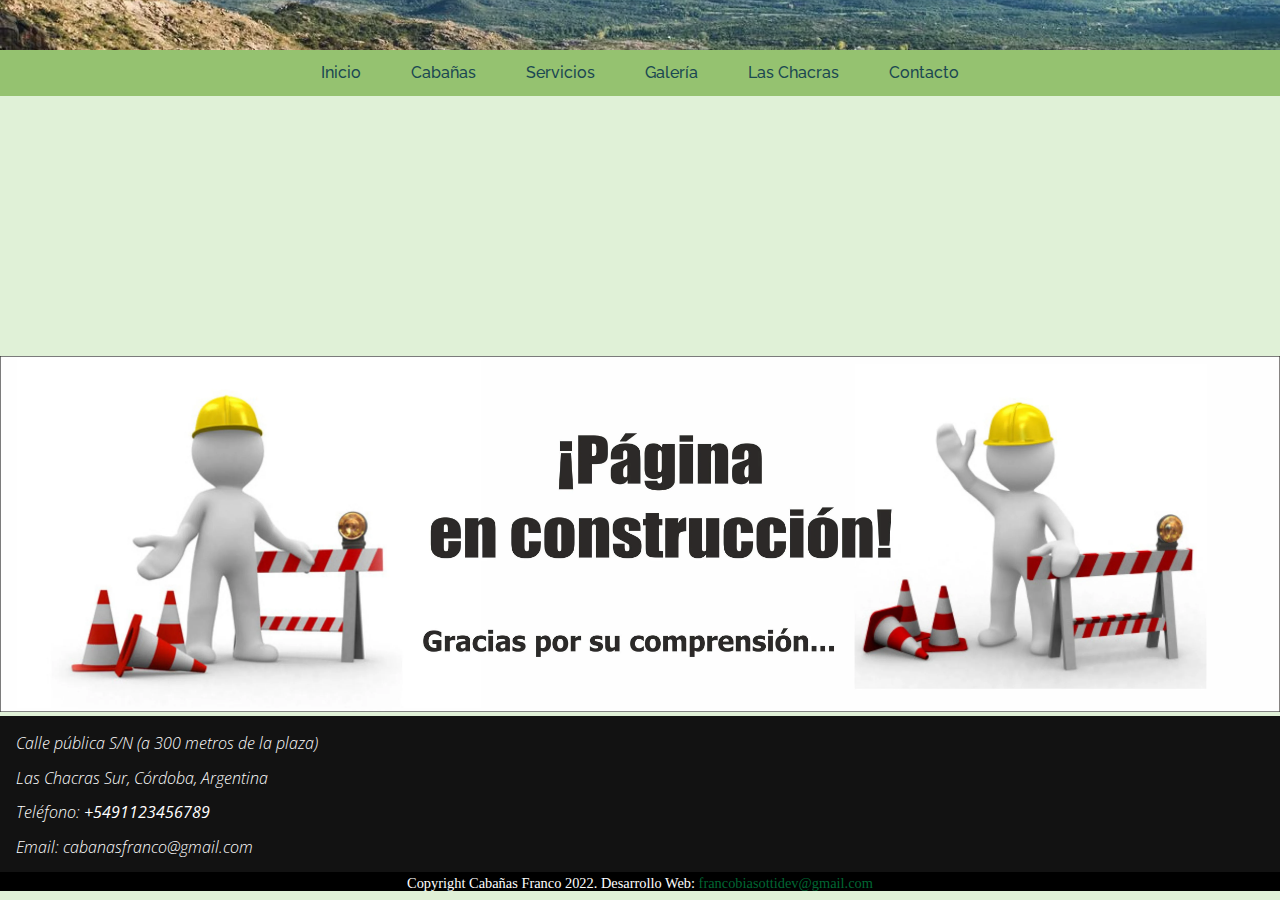
<file: index.html>
<!DOCTYPE html>
<html lang="es">
<head>
    <meta charset="UTF-8">
    <meta http-equiv="X-UA-Compatible" content="IE=edge">
    <meta name="viewport" content="width=device-width, initial-scale=1.0">
    <title>Cabañas Franco | Las Chacras, Cordoba</title>
    <link rel="preconnect" href="https://fonts.googleapis.com">
    <link rel="preconnect" href="https://fonts.gstatic.com" crossorigin>
    <link href="https://fonts.googleapis.com/css2?family=Montserrat:wght@300;400;500&family=Open+Sans:ital,wght@0,500;1,300;1,400&family=Raleway:wght@300;500&display=swap" rel="stylesheet">
    <link rel="stylesheet" href="https://cdnjs.cloudflare.com/ajax/libs/font-awesome/6.1.2/css/all.min.css" integrity="sha512-1sCRPdkRXhBV2PBLUdRb4tMg1w2YPf37qatUFeS7zlBy7jJI8Lf4VHwWfZZfpXtYSLy85pkm9GaYVYMfw5BC1A==" crossorigin="anonymous" referrerpolicy="no-referrer">
    <link rel="stylesheet" href="css/normalize.css">
    <link rel="stylesheet" href="css/index.css">
</head>
<body>
    <header>
        <div class="topbar">
            <img src="/assets/images/topbar.webp" alt="imagen topbar">
        </div>
        <nav class="menu">
            <ul type="none">
                <li><a href="index.html">Inicio</a></li>
                <li><a href="cabanas.html">Cabañas</a></li>
                <li><a href="servicios.html">Servicios</a></li>
                <li><a href="galeria.html">Galería</a></li>
                <li><a href="las-chacras.html">Las Chacras</a></li>
                <li><a href="contacto.html">Contacto</a></li>
            </ul>
        </nav>
    </header>
    <main>
        <img src="assets/images/en_construccion_1.webp" alt="sitio_en_construccion" class="construccion">
    </main>
    <footer>
        <div class="footer1">
            <p>Calle pública S/N (a 300 metros de la plaza)</p>
            <p>Las Chacras Sur, Córdoba, Argentina</p>
            <p>Teléfono: <strong>+5491123456789</strong></p> <!--El numero seria un link a Whatsapp-->
            <p>Email: cabanasfranco@gmail.com</p>
        </div>
        <div class="copyright">
            <span>Copyright Cabañas Franco 2022. Desarrollo Web: <a href="mailto:francobiasottidev@gmail.com">francobiasottidev@gmail.com</a></span>
        </div>
    </footer>
</body>
</html>
</file>
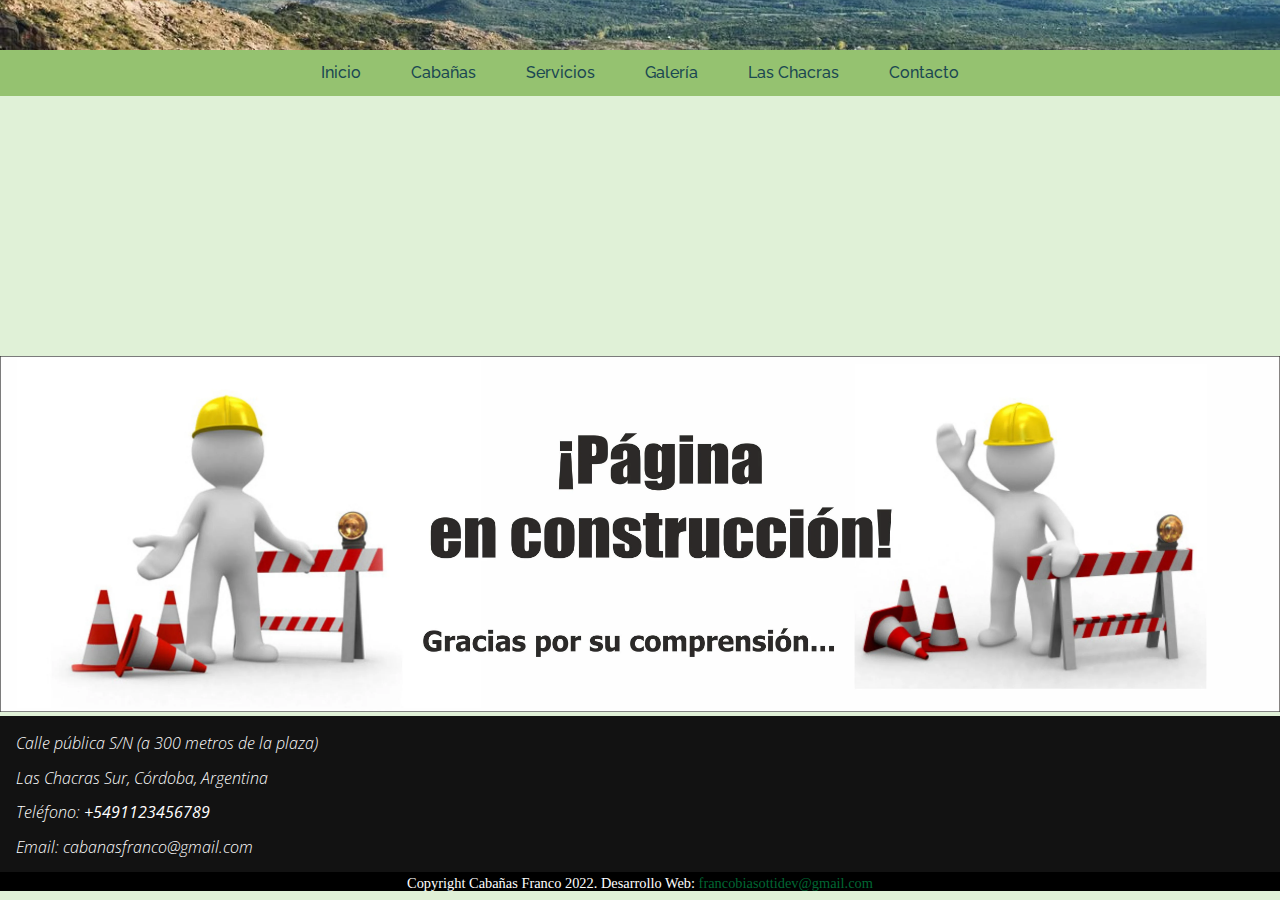
<file: cabanas.html>
<!DOCTYPE html>
<html lang="es">
<head>
    <meta charset="UTF-8">
    <meta http-equiv="X-UA-Compatible" content="IE=edge">
    <meta name="viewport" content="width=device-width, initial-scale=1.0">
    <title>Cabañas - Cabañas Franco | Las Chacras, Cordoba</title>
    <link rel="preconnect" href="https://fonts.googleapis.com">
    <link rel="preconnect" href="https://fonts.gstatic.com" crossorigin>
    <link href="https://fonts.googleapis.com/css2?family=Montserrat:wght@300;400;500&family=Open+Sans:ital,wght@0,500;1,300;1,400&family=Raleway:wght@300;500&display=swap" rel="stylesheet">
    <link rel="stylesheet" href="https://cdnjs.cloudflare.com/ajax/libs/font-awesome/6.1.2/css/all.min.css" integrity="sha512-1sCRPdkRXhBV2PBLUdRb4tMg1w2YPf37qatUFeS7zlBy7jJI8Lf4VHwWfZZfpXtYSLy85pkm9GaYVYMfw5BC1A==" crossorigin="anonymous" referrerpolicy="no-referrer">
    <link rel="stylesheet" href="css/normalize.css">
    <link rel="stylesheet" href="css/cabanas.css">
</head>
<body>
    <header>
        <div class="topbar">
            <img src="/assets/images/topbar.webp" alt="imagen topbar">
        </div>
        <nav class="menu">
            <ul type="none">
                <li><a href="index.html">Inicio</a></li>
                <li><a href="cabanas.html">Cabañas</a></li>
                <li><a href="servicios.html">Servicios</a></li>
                <li><a href="galeria.html">Galería</a></li>
                <li><a href="las-chacras.html">Las Chacras</a></li>
                <li><a href="contacto.html">Contacto</a></li>
            </ul>
        </nav>
    </header>
    <main>
        <img src="assets/images/en_construccion_1.webp" alt="sitio_en_construccion" class="construccion">
    </main>
    <footer>
        <div class="footer1">
            <p>Calle pública S/N (a 300 metros de la plaza)</p>
            <p>Las Chacras Sur, Córdoba, Argentina</p>
            <p>Teléfono: <strong>+5491123456789</strong></p> <!--El numero seria un link a Whatsapp-->
            <p>Email: cabanasfranco@gmail.com</p>
        </div>
        <div class="copyright">
            <span>Copyright Cabañas Franco 2022. Desarrollo Web: <a href="mailto:francobiasottidev@gmail.com">francobiasottidev@gmail.com</a></span>
        </div>
    </footer>
</body>
</html>
</file>
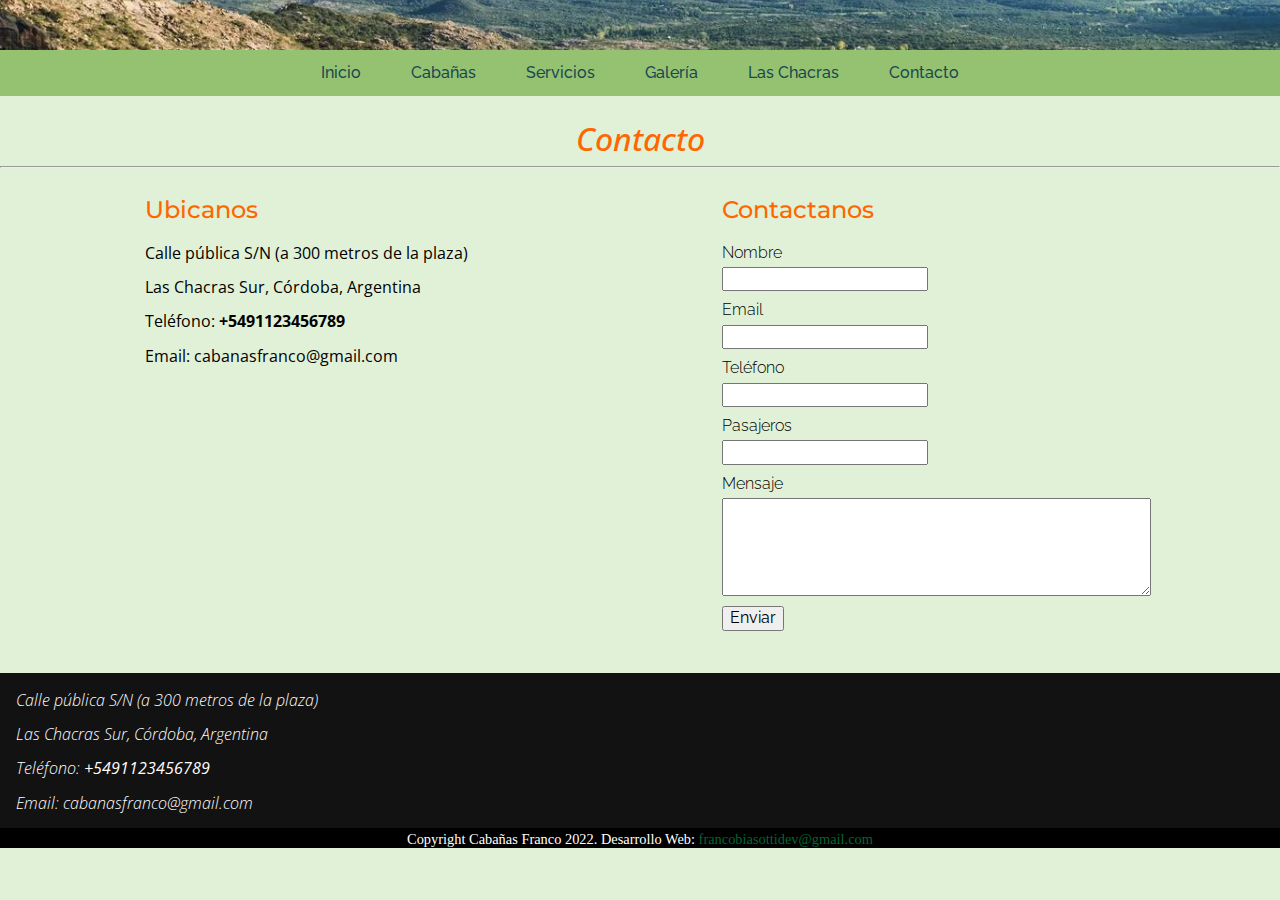
<file: contacto.html>
<!DOCTYPE html>
<html lang="es">
<head>
    <meta charset="UTF-8">
    <meta http-equiv="X-UA-Compatible" content="IE=edge">
    <meta name="viewport" content="width=device-width, initial-scale=1.0">
    <title>Contacto - Cabañas Franco | Las Chacras, Cordoba</title>
    <link rel="preconnect" href="https://fonts.googleapis.com">
    <link rel="preconnect" href="https://fonts.gstatic.com" crossorigin>
    <link href="https://fonts.googleapis.com/css2?family=Montserrat:wght@300;400;500&family=Open+Sans:ital,wght@0,500;1,300;1,400&family=Raleway:wght@300;500&display=swap" rel="stylesheet">
    <link rel="stylesheet" href="https://cdnjs.cloudflare.com/ajax/libs/font-awesome/6.1.2/css/all.min.css" integrity="sha512-1sCRPdkRXhBV2PBLUdRb4tMg1w2YPf37qatUFeS7zlBy7jJI8Lf4VHwWfZZfpXtYSLy85pkm9GaYVYMfw5BC1A==" crossorigin="anonymous" referrerpolicy="no-referrer">
    <link rel="stylesheet" href="css/normalize.css">
    <link rel="stylesheet" href="css/contacto.css">
</head>
<body>
    <header>
        <div class="topbar">
            <img src="/assets/images/topbar.webp" alt="imagen topbar">
        </div>
        <nav class="menu">
            <ul type="none">
                <li><a href="index.html">Inicio</a></li>
                <li><a href="cabanas.html">Cabañas</a></li>
                <li><a href="servicios.html">Servicios</a></li>
                <li><a href="galeria.html">Galería</a></li>
                <li><a href="las-chacras.html">Las Chacras</a></li>
                <li><a href="contacto.html">Contacto</a></li>
            </ul>
        </nav>
    </header>
    <main>
        <h1>Contacto</h1>
        <hr>
        <div>
            <div class="ubicanos">
                <h2>Ubicanos</h2>
                <p>Calle pública S/N (a 300 metros de la plaza)</p>
                <p>Las Chacras Sur, Córdoba, Argentina</p>
                <p>Teléfono: <strong>+5491123456789</strong></p>
                <p>Email: cabanasfranco@gmail.com</p>
            </div>
            <div class="contactanos">
                <h2>Contactanos</h2>
                <form action="" class="form">
                <div>
                    <label for="name">Nombre</label>
                    <input id="name" type="text">
                </div>
                <div>
                    <label for="email">Email</label>
                    <input id="email" type="email">
                </div>
                <div>
                    <label for="phone">Teléfono</label>
                    <input id="phone" type="tel">
                </div>
                <div>
                    <label for="passengers">Pasajeros</label>
                    <input id="passengers" type="number">
                </div>
                <div>
                    <label for="message">Mensaje</label>
                    <textarea name="message" id="message" cols="45" rows="5"></textarea>
                </div>
                <div>
                    <label for="submit"></label>
                    <input id="submit" type="submit" value="Enviar">
                </div>
                </form>
            </div>
        </div>
    </main>
    <footer>
        <div class="footer1">
            <p>Calle pública S/N (a 300 metros de la plaza)</p>
            <p>Las Chacras Sur, Córdoba, Argentina</p>
            <p>Teléfono: <strong>+5491123456789</strong></p> <!--El numero seria un link a Whatsapp-->
            <p>Email: cabanasfranco@gmail.com</p>
        </div>
        <div class="copyright">
            <span>Copyright Cabañas Franco 2022. Desarrollo Web: <a href="mailto:francobiasottidev@gmail.com">francobiasottidev@gmail.com</a></span>
        </div>
    </footer>
</body>
</html>
</file>
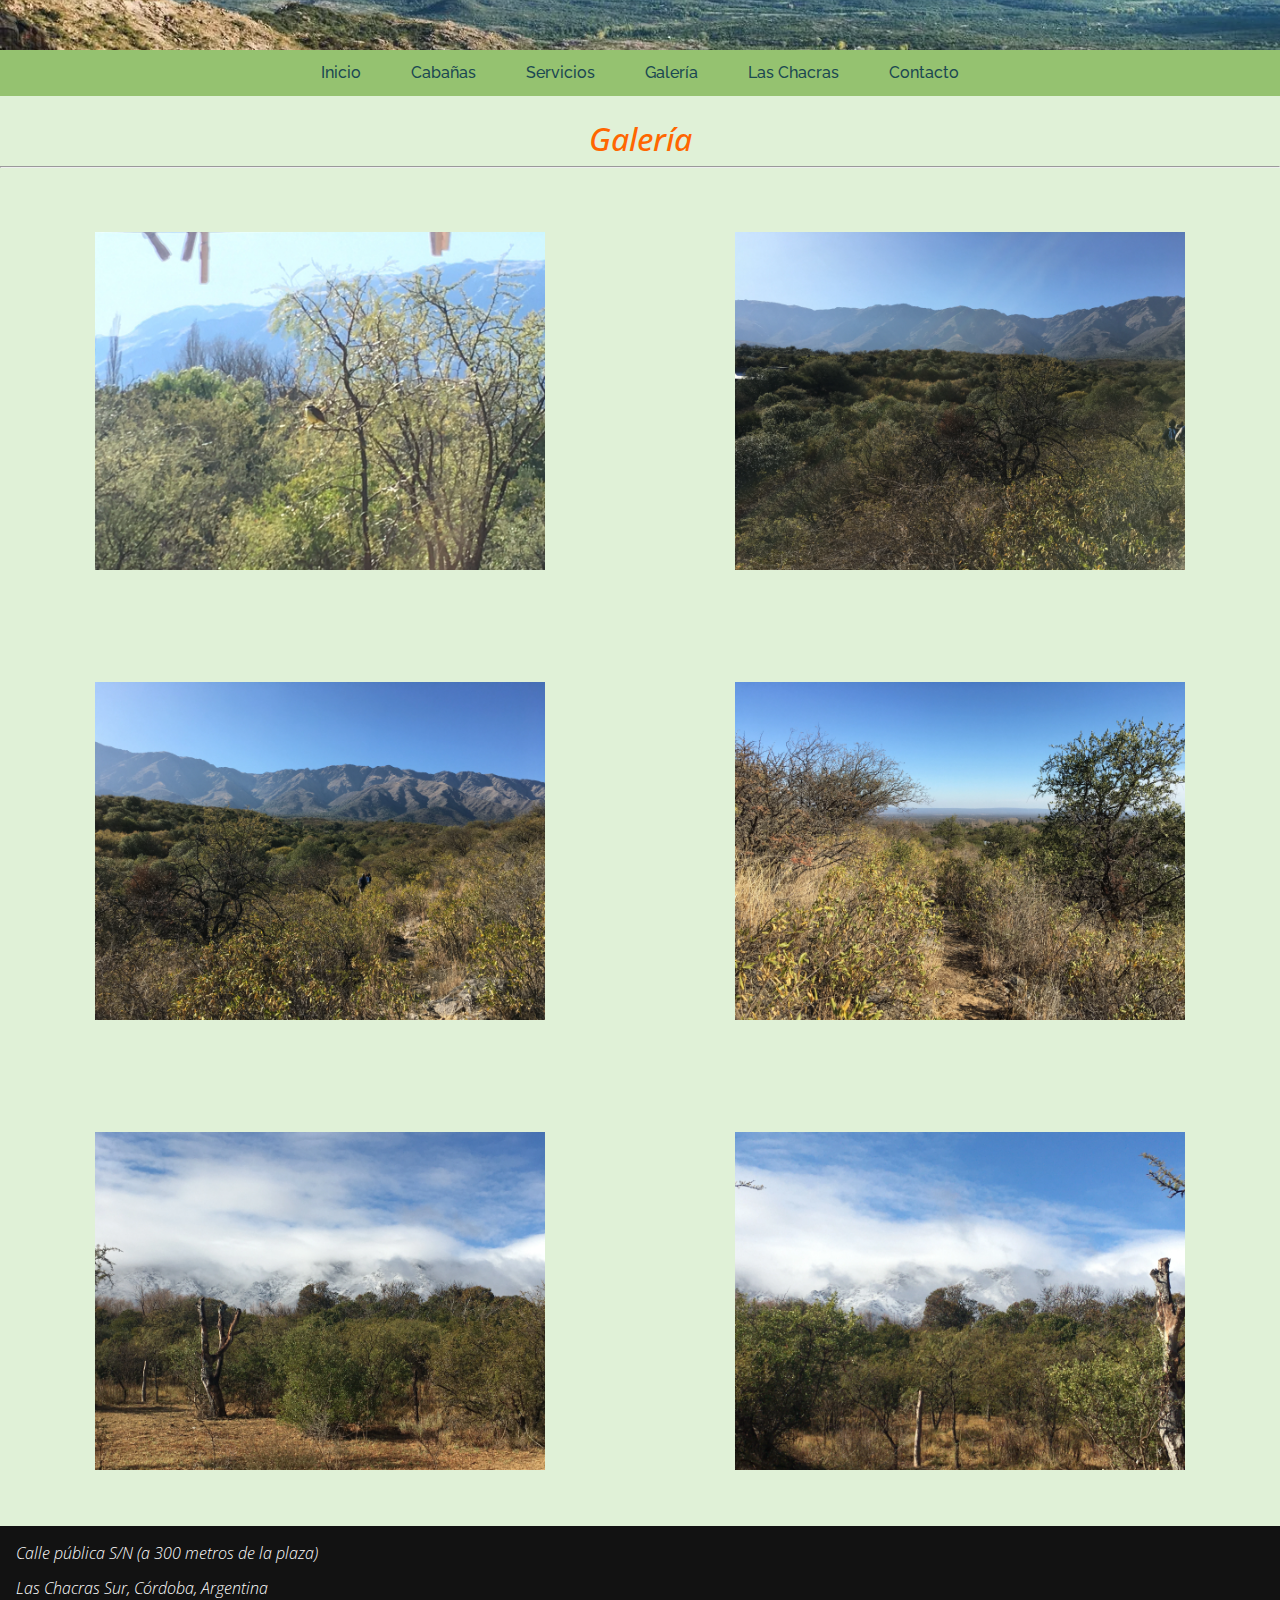
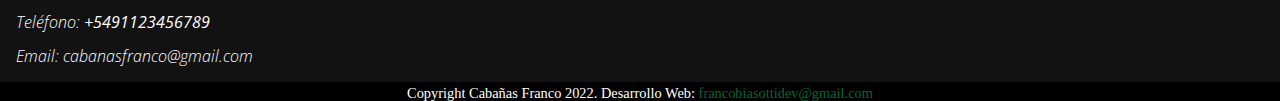
<file: galeria.html>
<!DOCTYPE html>
<html lang="es">
<head>
    <meta charset="UTF-8">
    <meta http-equiv="X-UA-Compatible" content="IE=edge">
    <meta name="viewport" content="width=device-width, initial-scale=1.0">
    <title>Galeria - Cabañas Franco | Las Chacras, Cordoba</title>
    <link rel="preconnect" href="https://fonts.googleapis.com">
    <link rel="preconnect" href="https://fonts.gstatic.com" crossorigin>
    <link href="https://fonts.googleapis.com/css2?family=Montserrat:wght@300;400;500&family=Open+Sans:ital,wght@0,500;1,300;1,400&family=Raleway:wght@300;500&display=swap" rel="stylesheet">
    <link rel="stylesheet" href="https://cdnjs.cloudflare.com/ajax/libs/font-awesome/6.1.2/css/all.min.css" integrity="sha512-1sCRPdkRXhBV2PBLUdRb4tMg1w2YPf37qatUFeS7zlBy7jJI8Lf4VHwWfZZfpXtYSLy85pkm9GaYVYMfw5BC1A==" crossorigin="anonymous" referrerpolicy="no-referrer">
    <link rel="stylesheet" href="css/normalize.css">
    <link rel="stylesheet" href="css/galeria.css">
</head>
<body>
    <header>
        <div class="topbar">
            <img src="/assets/images/topbar.webp" alt="imagen topbar">
        </div>
        <nav class="menu">
            <ul type="none">
                <li><a href="index.html">Inicio</a></li>
                <li><a href="cabanas.html">Cabañas</a></li>
                <li><a href="servicios.html">Servicios</a></li>
                <li><a href="galeria.html">Galería</a></li>
                <li><a href="las-chacras.html">Las Chacras</a></li>
                <li><a href="contacto.html">Contacto</a></li>
            </ul>
        </nav>
    </header>
    <main>
        <h1>Galería</h1>
        <hr>
        <div>
            <img src="assets/images/paisajes/Fondo_1.webp" alt="paisaje 1">
            <img src="assets/images/paisajes/Fondo_2.webp" alt="paisaje 2">
            <img src="assets/images/paisajes/Fondo_3.webp" alt="paisaje 3">
            <img src="assets/images/paisajes/Fondo_4.webp" alt="paisaje 4">
            <img src="assets/images/paisajes/Fondo_5.webp" alt="paisaje 5">
            <img src="assets/images/paisajes/Fondo_6.webp" alt="paisaje 6">
        </div>
    </main>
    <footer>
        <div class="footer1">
            <p>Calle pública S/N (a 300 metros de la plaza)</p>
            <p>Las Chacras Sur, Córdoba, Argentina</p>
            <p>Teléfono: <strong>+5491123456789</strong></p> <!--El numero seria un link a Whatsapp-->
            <p>Email: cabanasfranco@gmail.com</p>
        </div>
        <div class="copyright">
            <span>Copyright Cabañas Franco 2022. Desarrollo Web: <a href="mailto:francobiasottidev@gmail.com">francobiasottidev@gmail.com</a></span>
        </div>
    </footer>
</body>
</html>
</file>
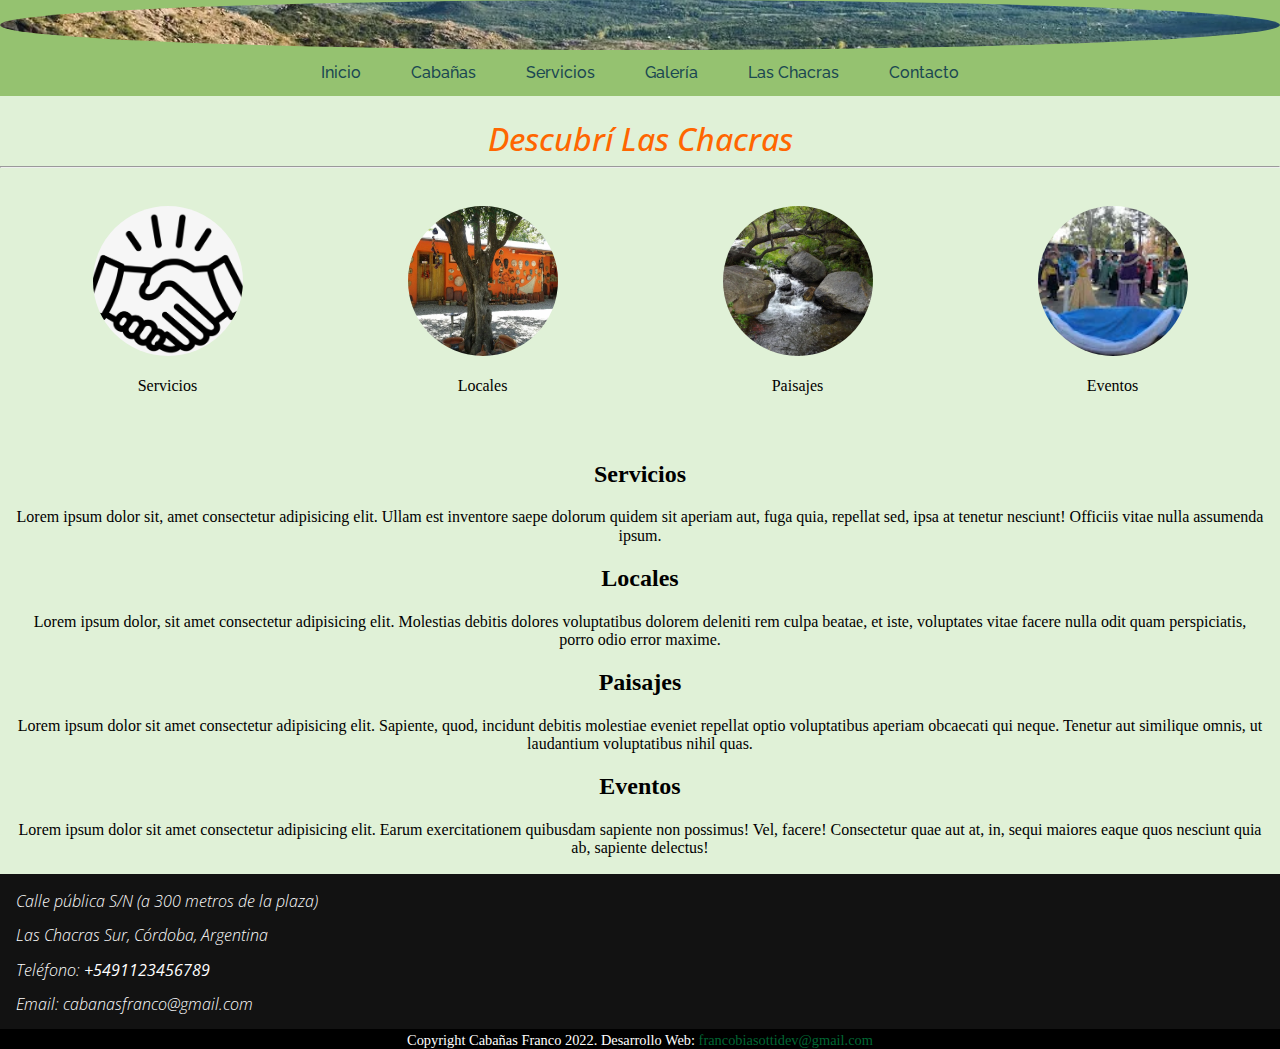
<file: las-chacras.html>
<!DOCTYPE html>
<html lang="es">
<head>
    <meta charset="UTF-8">
    <meta http-equiv="X-UA-Compatible" content="IE=edge">
    <meta name="viewport" content="width=device-width, initial-scale=1.0">
    <title>Las Chacras - Cabañas Franco | Las Chacras, Cordoba</title>
    <link rel="preconnect" href="https://fonts.googleapis.com">
    <link rel="preconnect" href="https://fonts.gstatic.com" crossorigin>
    <link href="https://fonts.googleapis.com/css2?family=Montserrat:wght@300;400;500&family=Open+Sans:ital,wght@0,500;1,300;1,400&family=Raleway:wght@300;500&display=swap" rel="stylesheet">
    <link rel="stylesheet" href="https://cdnjs.cloudflare.com/ajax/libs/font-awesome/6.1.2/css/all.min.css" integrity="sha512-1sCRPdkRXhBV2PBLUdRb4tMg1w2YPf37qatUFeS7zlBy7jJI8Lf4VHwWfZZfpXtYSLy85pkm9GaYVYMfw5BC1A==" crossorigin="anonymous" referrerpolicy="no-referrer">
    <link rel="stylesheet" href="css/normalize.css">
    <link rel="stylesheet" href="css/las-chacras.css">
</head>
<body>
    <header>
        <div class="topbar">
            <img src="/assets/images/topbar.webp" alt="imagen topbar">
        </div>
        <nav class="menu">
            <ul type="none">
                <li><a href="index.html">Inicio</a></li>
                <li><a href="cabanas.html">Cabañas</a></li>
                <li><a href="servicios.html">Servicios</a></li>
                <li><a href="galeria.html">Galería</a></li>
                <li><a href="las-chacras.html">Las Chacras</a></li>
                <li><a href="contacto.html">Contacto</a></li>
            </ul>
        </nav>
    </header>
    <main>
        <h1>Descubrí Las Chacras</h1>
        <hr>
        <div class="container">
            <div class="servicios">
                <img src="assets/images/servicios.webp" alt="logo servicios">
                <p>Servicios</p>
            </div>
            <div class="locales">
                <img src="assets/images/locales.webp" alt="imagen locales">
                <p>Locales</p>
            </div>
            <div class="paisajes">
                <img src="assets/images/paisajes/arroyo.webp" alt="imagen paisajes">
                <p>Paisajes</p>
            </div>
            <div class="eventos">
                <img src="assets/images/eventos.webp" alt="imagen eventos">
                <p>Eventos</p>
            </div>
        </div>

        <h2>Servicios</h2>
        <p>Lorem ipsum dolor sit, amet consectetur adipisicing elit. Ullam est inventore saepe dolorum quidem sit aperiam aut, fuga quia, repellat sed, ipsa at tenetur nesciunt! Officiis vitae nulla assumenda ipsum.</p>

        <h2>Locales</h2>
        <p>Lorem ipsum dolor, sit amet consectetur adipisicing elit. Molestias debitis dolores voluptatibus dolorem deleniti rem culpa beatae, et iste, voluptates vitae facere nulla odit quam perspiciatis, porro odio error maxime.</p>

        <h2>Paisajes</h2>
        <p>Lorem ipsum dolor sit amet consectetur adipisicing elit. Sapiente, quod, incidunt debitis molestiae eveniet repellat optio voluptatibus aperiam obcaecati qui neque. Tenetur aut similique omnis, ut laudantium voluptatibus nihil quas.</p>

        <h2>Eventos</h2>
        <p>Lorem ipsum dolor sit amet consectetur adipisicing elit. Earum exercitationem quibusdam sapiente non possimus! Vel, facere! Consectetur quae aut at, in, sequi maiores eaque quos nesciunt quia ab, sapiente delectus!</p>
    </main>
    <footer>
        <div class="footer1">
            <p>Calle pública S/N (a 300 metros de la plaza)</p>
            <p>Las Chacras Sur, Córdoba, Argentina</p>
            <p>Teléfono: <strong>+5491123456789</strong></p> <!--El numero seria un link a Whatsapp-->
            <p>Email: cabanasfranco@gmail.com</p>
        </div>
        <div class="copyright">
            <span>Copyright Cabañas Franco 2022. Desarrollo Web: <a href="mailto:francobiasottidev@gmail.com">francobiasottidev@gmail.com</a></span>
        </div>
    </footer>
</body>
</html>
</file>
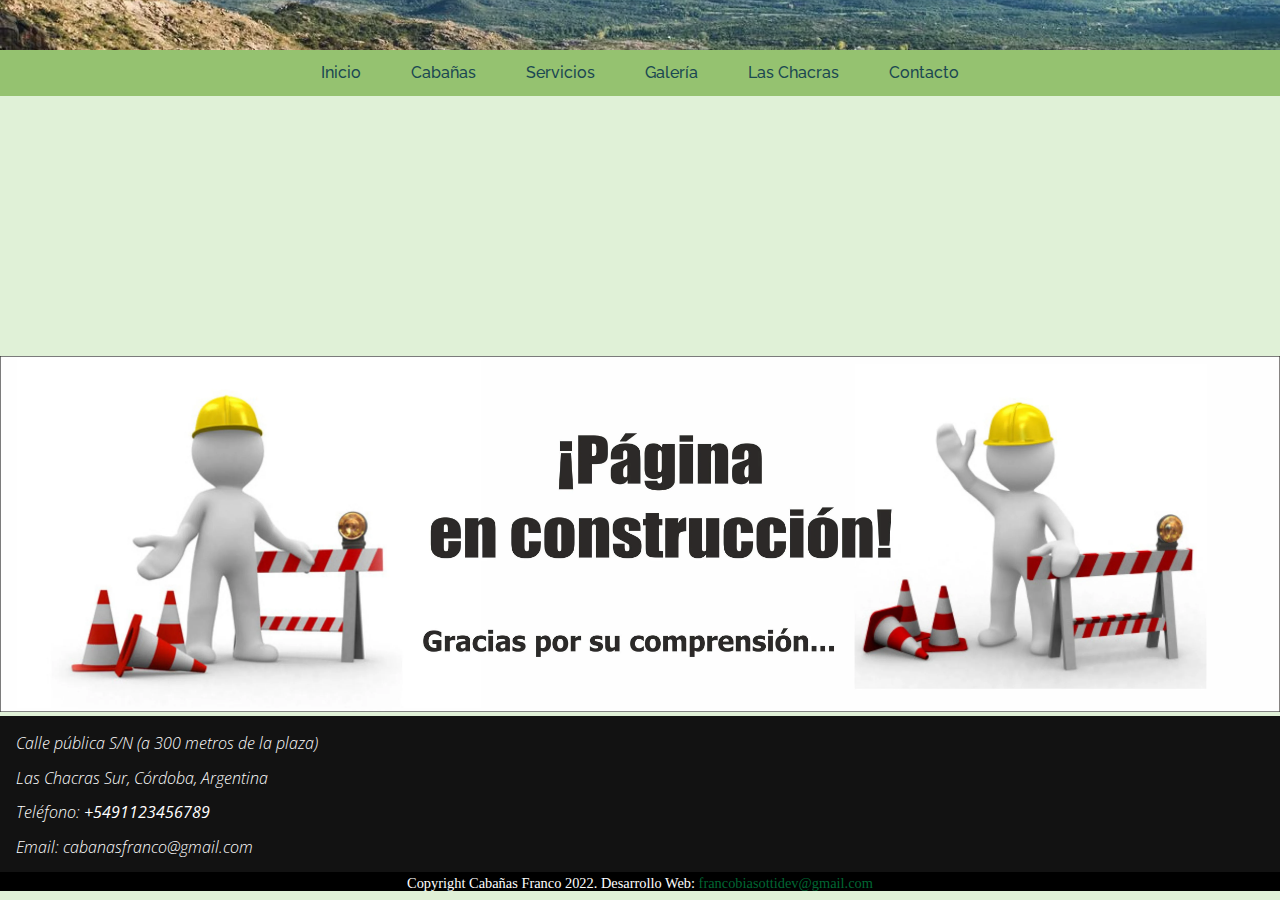
<file: servicios.html>
<!DOCTYPE html>
<html lang="es">
<head>
    <meta charset="UTF-8">
    <meta http-equiv="X-UA-Compatible" content="IE=edge">
    <meta name="viewport" content="width=device-width, initial-scale=1.0">
    <title>Servicios - Cabañas Franco | Las Chacras, Cordoba</title>
    <link rel="preconnect" href="https://fonts.googleapis.com">
    <link rel="preconnect" href="https://fonts.gstatic.com" crossorigin>
    <link href="https://fonts.googleapis.com/css2?family=Montserrat:wght@300;400;500&family=Open+Sans:ital,wght@0,500;1,300;1,400&family=Raleway:wght@300;500&display=swap" rel="stylesheet">
    <link rel="stylesheet" href="https://cdnjs.cloudflare.com/ajax/libs/font-awesome/6.1.2/css/all.min.css" integrity="sha512-1sCRPdkRXhBV2PBLUdRb4tMg1w2YPf37qatUFeS7zlBy7jJI8Lf4VHwWfZZfpXtYSLy85pkm9GaYVYMfw5BC1A==" crossorigin="anonymous" referrerpolicy="no-referrer">
    <link rel="stylesheet" href="css/normalize.css">
    <link rel="stylesheet" href="css/servicios.css">
</head>
<body>
    <header>
        <div class="topbar">
            <img src="/assets/images/topbar.webp" alt="imagen topbar">
        </div>
        <nav class="menu">
            <ul type="none">
                <li><a href="index.html">Inicio</a></li>
                <li><a href="cabanas.html">Cabañas</a></li>
                <li><a href="servicios.html">Servicios</a></li>
                <li><a href="galeria.html">Galería</a></li>
                <li><a href="las-chacras.html">Las Chacras</a></li>
                <li><a href="contacto.html">Contacto</a></li>
            </ul>
        </nav>
    </header>
    <main>
        <img src="assets/images/en_construccion_1.webp" alt="sitio_en_construccion" class="construccion">
    </main>
    <footer>
        <div class="footer1">
            <p>Calle pública S/N (a 300 metros de la plaza)</p>
            <p>Las Chacras Sur, Córdoba, Argentina</p>
            <p>Teléfono: <strong>+5491123456789</strong></p> <!--El numero seria un link a Whatsapp-->
            <p>Email: cabanasfranco@gmail.com</p>
        </div>
        <div class="copyright">
            <span>Copyright Cabañas Franco 2022. Desarrollo Web: <a href="mailto:francobiasottidev@gmail.com">francobiasottidev@gmail.com</a></span>
        </div>
    </footer>
</body>
</html>
</file>
<file: css/index.css>
/*
font-family: 'Montserrat', sans-serif;
font-weight: Light, 300; Regular, 400; Medium, 500;

font-family: 'Open Sans', sans-serif;
font-weight: Light, 300, Italic; Regular, 400, Italic; Medium, 500;

font-family: 'Raleway', sans-serif;
font-weight: Light, 300; Medium, 500;

*/

body{
    background: #e0f1d7;
}

header{
    background: hsla(93, 40%, 60%, 1);
    margin: 0;
    position: fixed;
    top: 0;
    width: 100%;
}

header div{
    margin: 0;
    height: 50px;
}

header div img{
    height: 50px;
    width: 100%;
    object-fit: cover;
    object-position: 100% 57%;
}


nav ul{
    margin: 0;
    padding: 0;
    display: flex;
    justify-content: center;
    font-family: 'Raleway', sans-serif;
    font-weight: 500;
}

nav ul li{
    padding: 14px 25px;
}

nav ul li a{
    text-decoration: none;
    color: #1B4852;
}

nav ul li a:hover, nav ul li a:active{
    color: #991A08;
}

/* Aca abajo el main */

main{
    padding-top: 100px;
}

.construccion{
    padding-top: 20%;
}

/* Aca abajo el footer general */

footer{
    padding-top: 2px;
    background: #121212;
    font-family: 'Open Sans', sans-serif;
    font-weight: 300;
    font-style: italic;
    color: #FFFFFF;
}

.footer1{
    padding-left: 1rem;
}

footer div a{
    color: #006633;
    text-decoration: none;
}

.copyright{
    font-size: 0.9rem;
    margin-top: 2px;
    padding-top: 3px;
    text-align: center;
    background: #000000;
    font-family: initial;
    font-weight: initial;
    font-style: initial;
    color: #FFFFFF;
}
</file>
<file: css/cabanas.css>
/*
font-family: 'Montserrat', sans-serif;
font-weight: Light, 300; Regular, 400; Medium, 500;

font-family: 'Open Sans', sans-serif;
font-weight: Light, 300, Italic; Regular, 400, Italic; Medium, 500;

font-family: 'Raleway', sans-serif;
font-weight: Light, 300; Medium, 500;

*/

body{
    background: #e0f1d7;
}

header{
    background: hsla(93, 40%, 60%, 1);
    margin: 0;
    position: fixed;
    top: 0;
    width: 100%;
}

header div{
    margin: 0;
    height: 50px;
}

header div img{
    height: 50px;
    width: 100%;
    object-fit: cover;
    object-position: 100% 57%;
}


nav ul{
    margin: 0;
    padding: 0;
    display: flex;
    justify-content: center;
    font-family: 'Raleway', sans-serif;
    font-weight: 500;
}

nav ul li{
    padding: 14px 25px;
}

nav ul li a{
    text-decoration: none;
    color: #1B4852;
}

nav ul li a:hover, nav ul li a:active{
    color: #991A08;
}

/* Aca abajo el main */

main{
    padding-top: 100px;
}

.construccion{
    padding-top: 20%;
}

/* Aca abajo el footer general */

footer{
    padding-top: 2px;
    background: #121212;
    font-family: 'Open Sans', sans-serif;
    font-weight: 300;
    font-style: italic;
    color: #FFFFFF;
}

.footer1{
    padding-left: 1rem;
}

footer div a{
    color: #006633;
    text-decoration: none;
}

.copyright{
    font-size: 0.9rem;
    margin-top: 2px;
    padding-top: 3px;
    text-align: center;
    background: #000000;
    font-family: initial;
    font-weight: initial;
    font-style: initial;
    color: #FFFFFF;
}
</file>
<file: css/contacto.css>
/*
font-family: 'Montserrat', sans-serif;
font-weight: Light, 300; Regular, 400; Medium, 500;

font-family: 'Open Sans', sans-serif;
font-weight: Light, 300, Italic; Regular, 400, Italic; Medium, 500;

font-family: 'Raleway', sans-serif;
font-weight: Light, 300; Medium, 500;

*/

body{
    background: #e0f1d7;
}

header{
    background: hsla(93, 40%, 60%, 1);
    margin: 0;
    position: fixed;
    top: 0;
    width: 100%;
}

header div{
    margin: 0;
    height: 50px;
}

header div img{
    height: 50px;
    width: 100%;
    object-fit: cover;
    object-position: 100% 57%;
}


nav ul{
    margin: 0;
    padding: 0;
    display: flex;
    justify-content: center;
    font-family: 'Raleway', sans-serif;
    font-weight: 500;
}

nav ul li{
    padding: 14px 25px;
}

nav ul li a{
    text-decoration: none;
    color: #1B4852;
}

nav ul li a:hover, nav ul li a:active{
    color: #991A08;
}

/* Aca abajo el main */

main{
    padding-top: 100px;
}

h1{
    margin-bottom: 0;
    font-family: 'Open Sans', sans-serif;
    font-weight: 500;
    font-style: italic;
    text-align: center;
    color: #FF6600;
    font-size: 2rem;
}

main>div{
    padding-left: 10px;
    padding-right: 10px;
    display: flex;
    justify-content: space-around;
}

h2{
    font-family: 'Montserrat', sans-serif;
    font-weight: 500;
    color: #FF6600;
    padding-left: 1rem;
}

h2~p{
    font-family: 'Open Sans', sans-serif;
    font-weight: 400;
    padding-left: 1rem;
}

form{
    display: block;
    padding-left: 1rem;
    padding-bottom: 2rem;
    font-family: 'Raleway', sans-serif;
    font-weight: 300;
}



label{
    display: block;
    margin-bottom: 5px;
}

input, textarea{
    display: block;
    margin-bottom: 10px;
}





/* Aca abajo el footer general */

footer{
    padding-top: 2px;
    background: #121212;
    font-family: 'Open Sans', sans-serif;
    font-weight: 300;
    font-style: italic;
    color: #FFFFFF;
}

.footer1{
    padding-left: 1rem;
}

footer div a{
    color: #006633;
    text-decoration: none;
}

.copyright{
    font-size: 0.9rem;
    margin-top: 2px;
    padding-top: 3px;
    text-align: center;
    background: #000000;
    font-family: initial;
    font-weight: initial;
    font-style: initial;
    color: #FFFFFF;
}
</file>
<file: css/galeria.css>
body{
    background: #e0f1d7;
}

header{
    background: hsla(93, 40%, 60%, 1);
    margin: 0;
    position: fixed;
    top: 0;
    width: 100%;
}

header div{
    margin: 0;
    height: 50px;
}

header div img{
    height: 50px;
    width: 100%;
    object-fit: cover;
    object-position: 100% 57%;
}


nav ul{
    margin: 0;
    padding: 0;
    display: flex;
    justify-content: center;
    font-family: 'Raleway', sans-serif;
    font-weight: 500;
}

nav ul li{
    padding: 14px 25px;
}

nav ul li a{
    text-decoration: none;
    color: #1B4852;
}

nav ul li a:hover, nav ul li a:active{
    color: #991A08;
}

/* Aca abajo el main */

main{
    padding-top: 100px;
}

h1{
    margin-bottom: 0;
    font-family: 'Open Sans', sans-serif;
    font-weight: 500;
    font-style: italic;
    text-align: center;
    color: #FF6600;
    font-size: 2rem;
}

img{
    width: 450px;
    height: 450px;
    object-fit: contain;
}

main div{
    display: flex;
    justify-content: space-around;
    flex-wrap: wrap;
}

/* Aca abajo el footer general */

footer{
    padding-top: 2px;
    background: #121212;
    font-family: 'Open Sans', sans-serif;
    font-weight: 300;
    font-style: italic;
    color: #FFFFFF;
}

.footer1{
    padding-left: 1rem;
}

footer div a{
    color: #006633;
    text-decoration: none;
}

.copyright{
    font-size: 0.9rem;
    margin-top: 2px;
    padding-top: 3px;
    text-align: center;
    background: #000000;
    font-family: initial;
    font-weight: initial;
    font-style: initial;
    color: #FFFFFF;
}
</file>
<file: css/las-chacras.css>
/*
font-family: 'Montserrat', sans-serif;
font-weight: Light, 300; Regular, 400; Medium, 500;

font-family: 'Open Sans', sans-serif;
font-weight: Light, 300, Italic; Regular, 400, Italic; Medium, 500;

font-family: 'Raleway', sans-serif;
font-weight: Light, 300; Medium, 500;

*/

body{
    background: #e0f1d7;
}

header{
    background: hsla(93, 40%, 60%, 1);
    margin: 0;
    position: fixed;
    top: 0;
    width: 100%;
}

header div{
    margin: 0;
    height: 50px;
}

header div img{
    height: 50px;
    width: 100%;
    object-fit: cover;
    object-position: 100% 57%;
}


nav ul{
    margin: 0;
    padding: 0;
    display: flex;
    justify-content: center;
    font-family: 'Raleway', sans-serif;
    font-weight: 500;
}

nav ul li{
    padding: 14px 25px;
}

nav ul li a{
    text-decoration: none;
    color: #1B4852;
}

nav ul li a:hover, nav ul li a:active{
    color: #991A08;
}

/* Aca abajo el main */

main{
    padding-top: 100px;
}

h1{
    margin-bottom: 0;
    font-family: 'Open Sans', sans-serif;
    font-weight: 500;
    font-style: italic;
    text-align: center;
    color: #FF6600;
    font-size: 2rem;
}

img{
    width: 150px;
    height: 150px;
    object-fit: cover;
    border-radius: 50%;
}

main>div{
    display: flex;
    justify-content: space-around;
    flex-wrap: wrap;
    padding: 30px 10px 30px;
}

img+p{
    text-align: center;
}

h2{
    text-align: center;
}

h2+p{
    text-align: center;
    padding-left: 1rem;
    padding-right: 1rem;
}


/* Aca abajo el footer general */

footer{
    padding-top: 2px;
    background: #121212;
    font-family: 'Open Sans', sans-serif;
    font-weight: 300;
    font-style: italic;
    color: #FFFFFF;
}

.footer1{
    padding-left: 1rem;
}

footer div a{
    color: #006633;
    text-decoration: none;
}

.copyright{
    font-size: 0.9rem;
    margin-top: 2px;
    padding-top: 3px;
    text-align: center;
    background: #000000;
    font-family: initial;
    font-weight: initial;
    font-style: initial;
    color: #FFFFFF;
}
</file>
<file: css/servicios.css>
/*
font-family: 'Montserrat', sans-serif;
font-weight: Light, 300; Regular, 400; Medium, 500;

font-family: 'Open Sans', sans-serif;
font-weight: Light, 300, Italic; Regular, 400, Italic; Medium, 500;

font-family: 'Raleway', sans-serif;
font-weight: Light, 300; Medium, 500;

*/

body{
    background: #e0f1d7;
}

header{
    background: hsla(93, 40%, 60%, 1);
    margin: 0;
    position: fixed;
    top: 0;
    width: 100%;
}

header div{
    margin: 0;
    height: 50px;
}

header div img{
    height: 50px;
    width: 100%;
    object-fit: cover;
    object-position: 100% 57%;
}


nav ul{
    margin: 0;
    padding: 0;
    display: flex;
    justify-content: center;
    font-family: 'Raleway', sans-serif;
    font-weight: 500;
}

nav ul li{
    padding: 14px 25px;
}

nav ul li a{
    text-decoration: none;
    color: #1B4852;
}

nav ul li a:hover, nav ul li a:active{
    color: #991A08;
}

/* Aca abajo el main */

main{
    padding-top: 100px;
}

.construccion{
    padding-top: 20%;
}

/* Aca abajo el footer general */

footer{
    padding-top: 2px;
    background: #121212;
    font-family: 'Open Sans', sans-serif;
    font-weight: 300;
    font-style: italic;
    color: #FFFFFF;
}

.footer1{
    padding-left: 1rem;
}

footer div a{
    color: #006633;
    text-decoration: none;
}

.copyright{
    font-size: 0.9rem;
    margin-top: 2px;
    padding-top: 3px;
    text-align: center;
    background: #000000;
    font-family: initial;
    font-weight: initial;
    font-style: initial;
    color: #FFFFFF;
}
</file>
